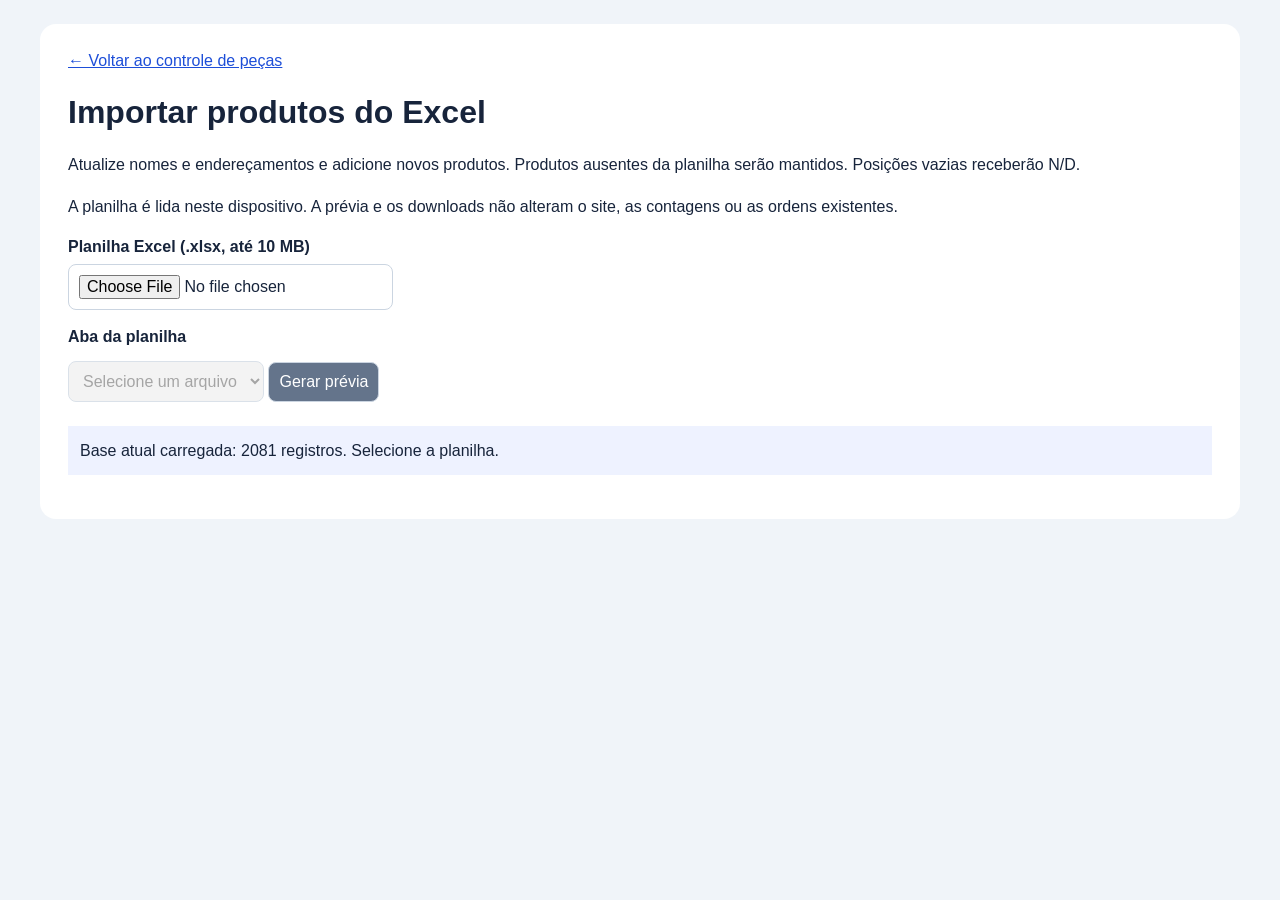
<file: importar.html>
<!doctype html>
<html lang="pt-BR"><head><meta charset="utf-8"><meta name="viewport" content="width=device-width, initial-scale=1">
<meta http-equiv="Content-Security-Policy" content="default-src 'self'; script-src 'self'; style-src 'self'; connect-src 'self'; img-src 'self'; object-src 'none'; base-uri 'none'; form-action 'none'">
<title>Importar produtos do Excel</title><link rel="stylesheet" href="importar.css">
<script defer src="vendor/xlsx.full.min.js"></script><script defer src="import-core.js"></script><script defer src="importar.js"></script></head>
<body><main><a href="index.html">← Voltar ao controle de peças</a><h1>Importar produtos do Excel</h1>
<p>Atualize nomes e endereçamentos e adicione novos produtos. Produtos ausentes da planilha serão mantidos. Posições vazias receberão N/D.</p>
<p>A planilha é lida neste dispositivo. A prévia e os downloads não alteram o site, as contagens ou as ordens existentes.</p>
<label for="arquivo">Planilha Excel (.xlsx, até 10 MB)</label><input id="arquivo" type="file" accept=".xlsx">
<label for="aba">Aba da planilha</label><select id="aba" disabled><option>Selecione um arquivo</option></select>
<button id="analisar" disabled>Gerar prévia</button><p id="status" role="status" aria-live="polite">Carregando base atual…</p>
<section id="preview" hidden><h2>Confira as alterações</h2><p id="summary"></p><ul id="warnings"></ul>
<label for="filtro">Filtrar diferenças por código ou descrição</label><input id="filtro" type="search">
<p>Em telas menores, deslize a tabela para os lados para comparar todas as colunas.</p>
<div class="tableWrap"><table><thead><tr><th>Alteração</th><th>Código</th><th>Nome anterior</th><th>Novo nome</th><th>Posição anterior</th><th>Nova posição</th></tr></thead><tbody id="diff"></tbody></table></div>
<div class="pagination"><button id="anterior">Anterior</button><span id="pagina"></span><button id="proxima">Próxima</button></div>
<button id="backup">Baixar backup da base atual</button>
<label class="confirm"><input id="confirmar" type="checkbox"> Conferi as diferenças e confirmo a geração dos arquivos.</label>
<button id="json" disabled>Baixar JSON atualizado</button><button id="proposta" disabled>Baixar proposta para o GitHub</button>
<p>Para enviar a proposta ao GitHub, use a ferramenta local descrita no <a href="IMPORTACAO.md">guia de importação</a>. Ela cria uma solicitação de revisão com backup. A publicação depende da aprovação e integração dessa solicitação.</p>
<button id="cancelar">Cancelar prévia</button></section></main></body></html>
</file>
<file: importar.css>
*{box-sizing:border-box}body{font:16px 'Segoe UI',Arial,sans-serif;background:#f0f4f9;color:#17243b;margin:0;padding:24px}main{max-width:1200px;margin:auto;background:white;border-radius:16px;padding:28px}a{color:#1d4ed8}h1{margin-top:24px}p{line-height:1.6}label{display:block;margin:18px 0 8px;font-weight:600}input,select,button{font:inherit;padding:10px;border:1px solid #cbd5e1;border-radius:8px;max-width:100%}button{background:#1d4ed8;color:white;cursor:pointer;margin:8px 8px 8px 0}button:disabled{background:#64748b;cursor:default}input[type=search]{width:100%}.confirm{padding:16px;background:#eef2ff}.tableWrap{overflow:auto;max-height:480px;border:1px solid #cbd5e1}table{width:100%;border-collapse:collapse;font-size:14px}th,td{padding:10px;text-align:left;border-bottom:1px solid #e2e8f0;min-width:110px;overflow-wrap:anywhere}th{background:#17243b;color:white;position:sticky;top:0}#status{padding:12px;background:#eef2ff;white-space:pre-wrap}#status.error{background:#fee2e2;color:#991b1b}.pagination{display:flex;align-items:center;gap:12px}section[hidden]{display:none}@media(max-width:600px){body{padding:8px}main{padding:16px}h1{font-size:24px}}
</file>
